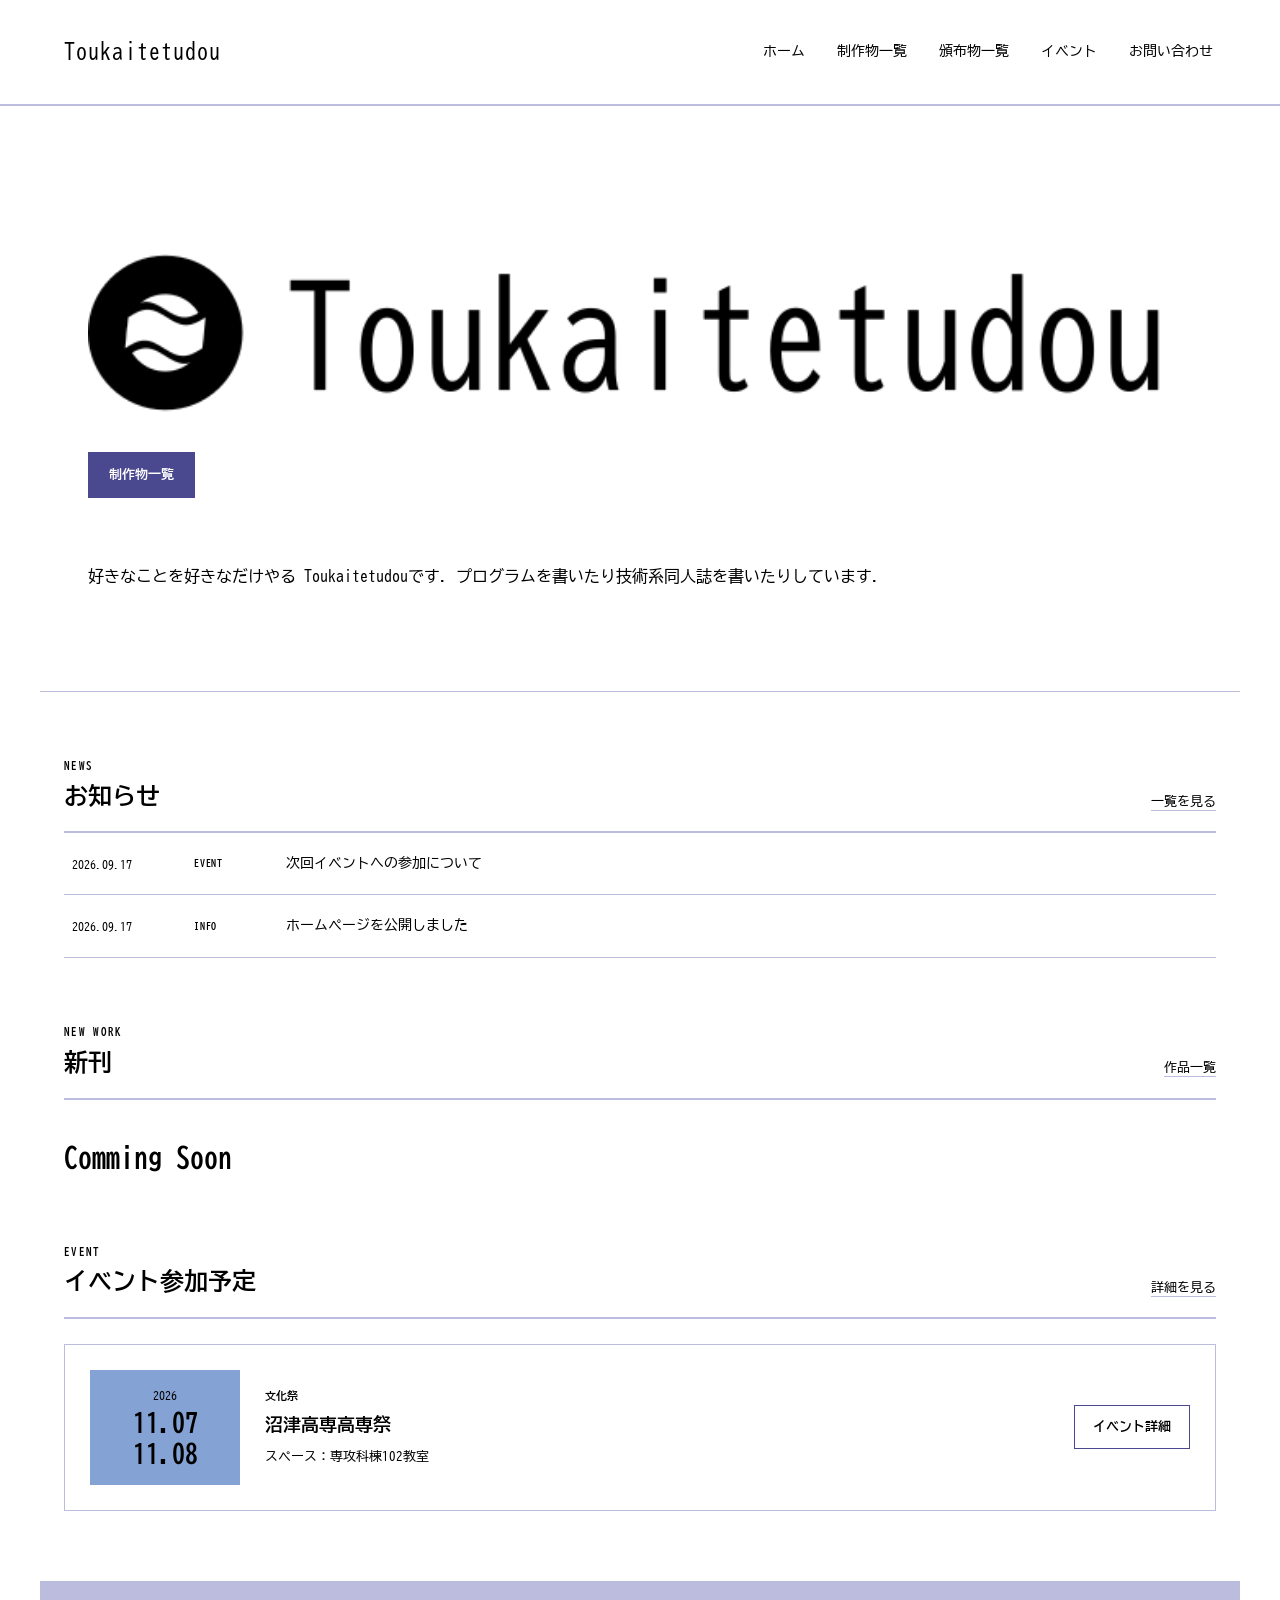
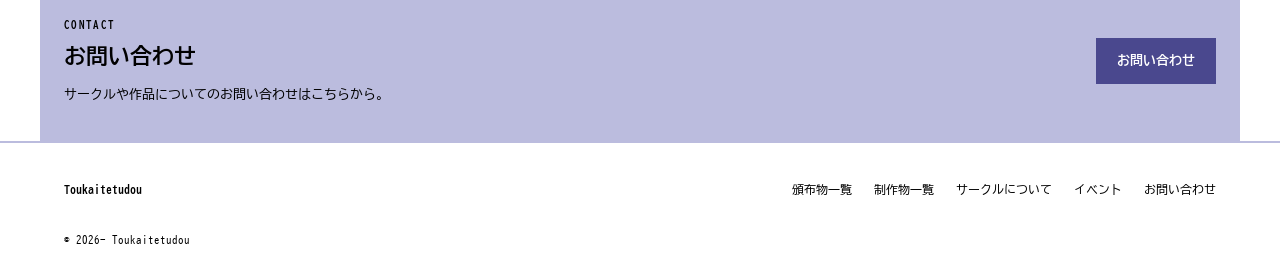
<file: index.html>
<!DOCTYPE html>
<html lang="ja">

<head>
	<meta charset="UTF-8">

	<meta name="viewport" content="width=device-width, initial-scale=1.0">

	<title>Toukaitetudou</title>

	<!-- 全ページ共通CSS -->
	<link rel="stylesheet" href="css/common.css">

	<!-- トップページ専用CSS -->
	<link rel="stylesheet" href="css/top.css">
	<link rel="preconnect" href="https://fonts.googleapis.com">
	<link rel="preconnect" href="https://fonts.gstatic.com" crossorigin>
	<link href="https://fonts.googleapis.com/css2?family=BIZ+UDGothic:wght@400;700&display=swap" rel="stylesheet">
</head>

<body>

	<!-- =========================================================
         ヘッダー
         共通部分
         ========================================================= -->

	<header class="site-header">
	</header>


	<!-- =========================================================
         メイン
         トップページ専用
         ========================================================= -->

	<main>


		<section class="hero">

			<div class="hero-inner">

				<div class="hero-text">

					<img class="hero-image" src="/Images/banner.png">
				<br>

					<a href="products.html" class="primary-button">
						制作物一覧
					</a>

				</div>
				<div class="hero-text">
					<p>好きなことを好きなだけやる Toukaitetudouです. プログラムを書いたり技術系同人誌を書いたりしています.</p>
				</div>
			</div>
		</section>


		<!-- =====================================================
             お知らせ
             トップページ専用
             ===================================================== -->

		<section class="home-section">

			<div class="section-heading">

				<div>
					<div class="section-label">
						NEWS
					</div>

					<h2>
						お知らせ
					</h2>
				</div>

				<a href="news.html" class="text-link">
					一覧を見る
				</a>

			</div>


			<div class="news-list">

				<a href="#" class="news-item">

					<time datetime="2026-09-17">
						2026.09.17
					</time>

					<span class="news-category">
						EVENT
					</span>

					<span class="news-title">
						次回イベントへの参加について
					</span>

				</a>


				<a href="#" class="news-item">

					<time datetime="2026-09-17">
						2026.09.17
					</time>

					<span class="news-category">
						INFO
					</span>

					<span class="news-title">
						ホームページを公開しました
					</span>

				</a>

			</div>

		</section>


		<!-- =====================================================
             新刊
             トップページ専用
             ===================================================== -->

		<section class="home-section">

			<div class="section-heading">

				<div>
					<div class="section-label">
						NEW WORK
					</div>

					<h2>
						新刊
					</h2>
				</div>

				<a href="products.html" class="text-link">
					作品一覧
				</a>

			</div>


			<article class="featured-work">
				<h3>Comming Soon</h3>
			</article>

		</section>


		<!-- =====================================================
             イベント
             ===================================================== -->

		<section class="home-section">

			<div class="section-heading">

				<div>
					<div class="section-label">
						EVENT
					</div>

					<h2>
						イベント参加予定
					</h2>
				</div>

				<a href="/Event/" class="text-link">
					詳細を見る
				</a>

			</div>


			<div class="event-card">

				<div class="event-date">
					<span>2026</span>
					<strong>11.07 11.08</strong>
				</div>

				<div class="event-content">

					<div class="event-category">
						文化祭
					</div>

					<h3>
						沼津高専高専祭
					</h3>

					<p>
						スペース：専攻科棟102教室
					</p>

				</div>

				<a href="/Event/2026091700.html" class="secondary-button">
					イベント詳細
				</a>

			</div>

		</section>


		<!-- =====================================================
             フッター前の案内
             ===================================================== -->

		<section class="contact-banner">

			<div>

				<div class="section-label">
					CONTACT
				</div>

				<h2>
					お問い合わせ
				</h2>

				<p>
					サークルや作品についてのお問い合わせはこちらから。
				</p>

			</div>

			<a href="contact.html" class="primary-button">
				お問い合わせ
			</a>

		</section>

	</main>


	<!-- =========================================================
         フッター
         共通部分
         ========================================================= -->

	<footer class="site-footer">
	</footer>


	<script type="text/javascript" src="js/common.js"></script>
</body>

</html>
</file>
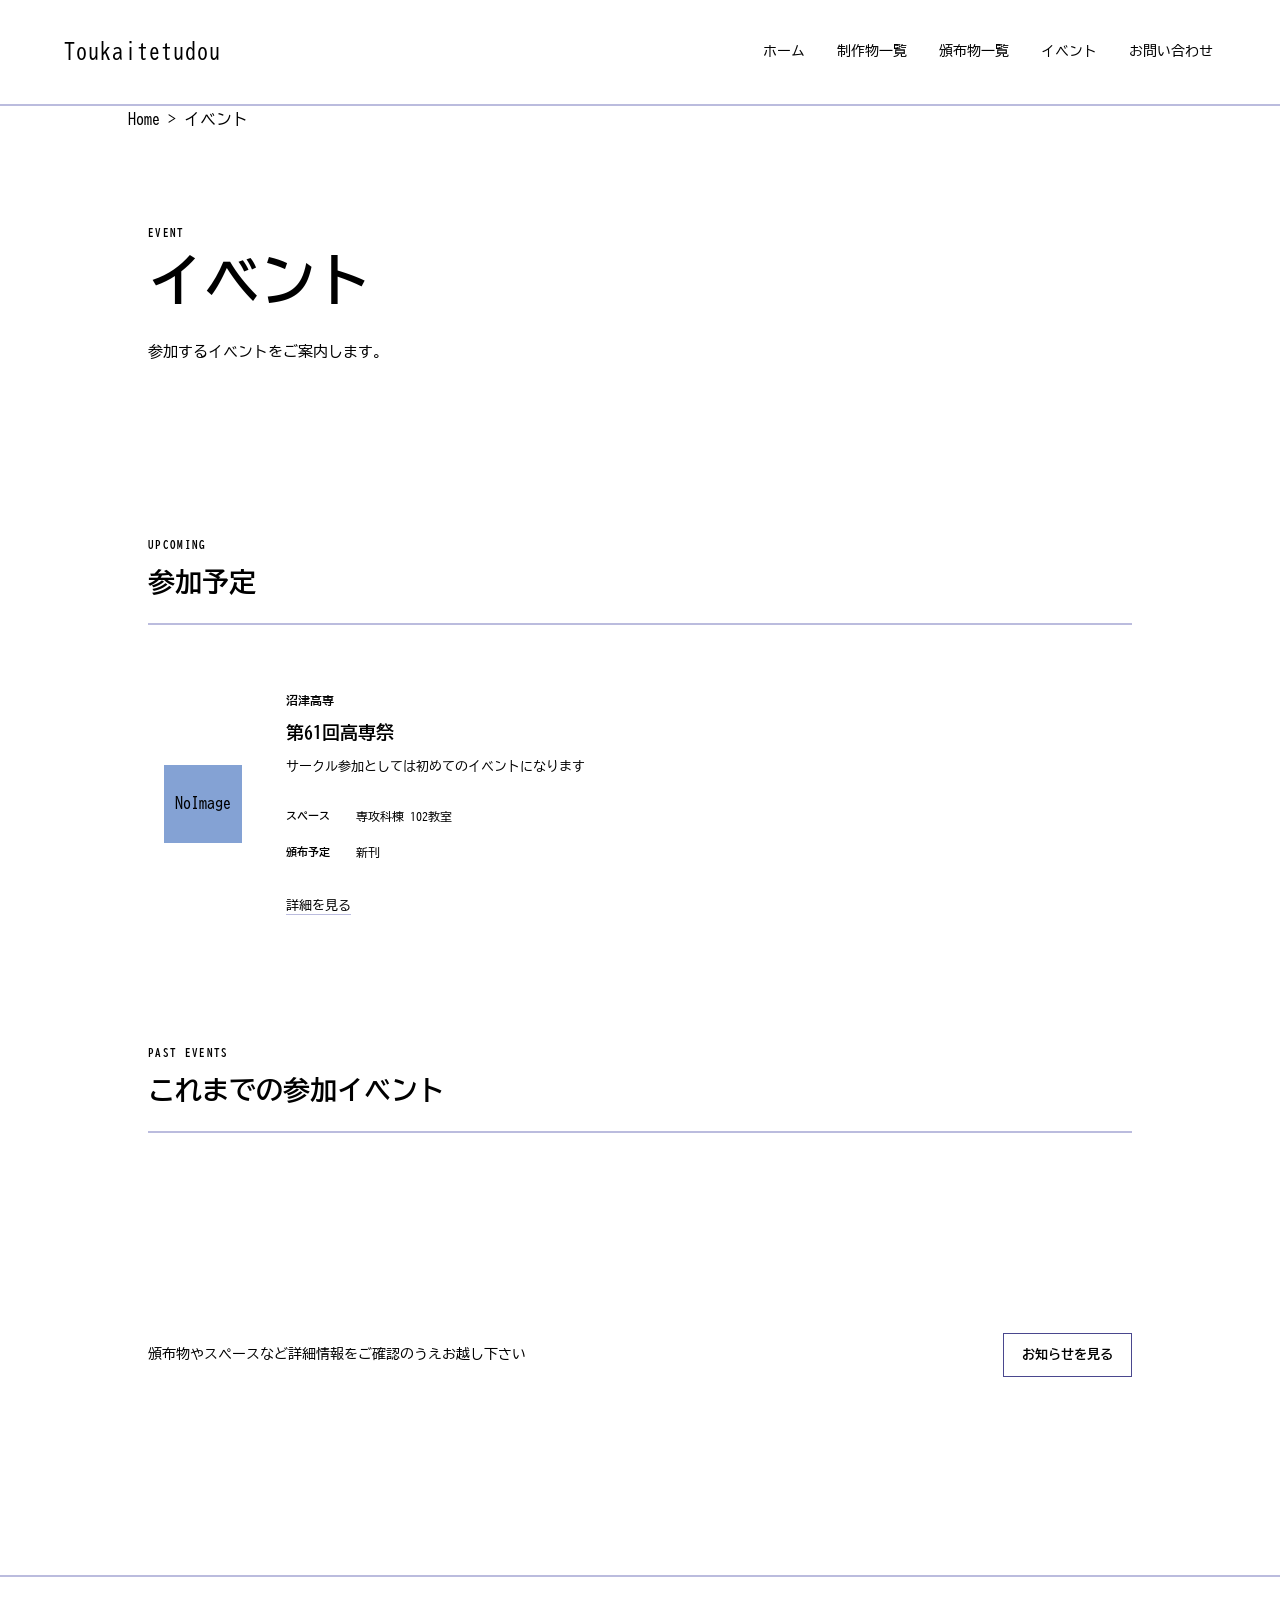
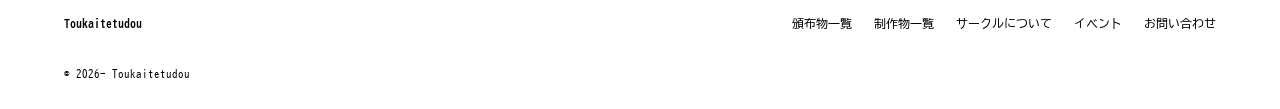
<file: Event/index.html>
<!DOCTYPE html>
<html lang="ja">

<head>
	<meta charset="UTF-8">

	<meta name="viewport" content="width=device-width, initial-scale=1.0">

	<title>Toukaitetudou</title>

	<!-- 全ページ共通CSS -->
	<link rel="stylesheet" href="/css/common.css">

	<!-- ページ専用CSS -->
	<link rel="stylesheet" href="/css/event.css">
	<link rel="preconnect" href="https://fonts.googleapis.com">
	<link rel="preconnect" href="https://fonts.gstatic.com" crossorigin>
	<link href="https://fonts.googleapis.com/css2?family=BIZ+UDGothic:wght@400;700&display=swap" rel="stylesheet">
</head>

<body>

	<!-- =========================================================
         ヘッダー
         共通部分
         ========================================================= -->

	<header class="site-header">
	</header>


	<!-- =========================================================
         メイン
         ページ専用
         ========================================================= -->

	<main>
		<div class="breadcrumb">
			<a href="/">Home</a>
			<span>></span>
			<span>イベント</span>
		</div>
		<!-- =========================================
         ページヘッダー
         ========================================= -->
		<section class="event-header">
			<div class="content-width">

				<p class="section-label">EVENT</p>

				<h1>イベント</h1>

				<p>
					参加するイベントをご案内します。
				</p>

			</div>
		</section>


		<!-- =========================================
         今後の参加予定
         ========================================= -->
		<section class="upcoming-events">

			<div class="content-width">

				<div class="section-heading">
					<p class="section-label">UPCOMING</p>
					<h2>参加予定</h2>
				</div>


				<div class="event-grid">
					<!-- イベントカード -->
					<article class="event-card">

						<div class="event-card-image">
							<img id="noimage">
						</div>

						<div class="event-card-body">

							<p class="event-card-place">
								沼津高専
							</p>

							<h3>
								第61回高専祭
							</h3>

							<p>
								サークル参加としては初めてのイベントになります
							</p>

							<dl>
								<div>
									<dt>スペース</dt>
									<dd>専攻科棟 102教室</dd>
								</div>

								<div>
									<dt>頒布予定</dt>
									<dd>新刊</dd>
								</div>
							</dl>

							<a href="2026091700.html" class="text-link">
								詳細を見る
							</a>

						</div>

					</article>

				</div>

			</div>

		</section>


		<!-- =========================================
         過去のイベント
         ========================================= -->
		<section class="past-events">

			<div class="content-width">

				<div class="section-heading">
					<p class="section-label">PAST EVENTS</p>
					<h2>これまでの参加イベント</h2>
				</div>


				<div class="past-event-list">
				</div>

			</div>

		</section>


		<!-- =========================================
         イベントに関する案内
         ========================================= -->
		<section class="event-information">

			<div class="content-width">

				<div class="information-box">

					<div>

						<p>
							頒布物やスペースなど詳細情報をご確認のうえお越し下さい
						</p>
					</div>

					<a href="news.html" class="secondary-button">
						お知らせを見る
					</a>

				</div>

			</div>

		</section>

	</main>


	<!-- =========================================================
         フッター
         共通部分
         ========================================================= -->

	<footer class="site-footer">
	</footer>


	<script type="text/javascript" src="/js/common.js"></script>
</body>

</html>
</file>
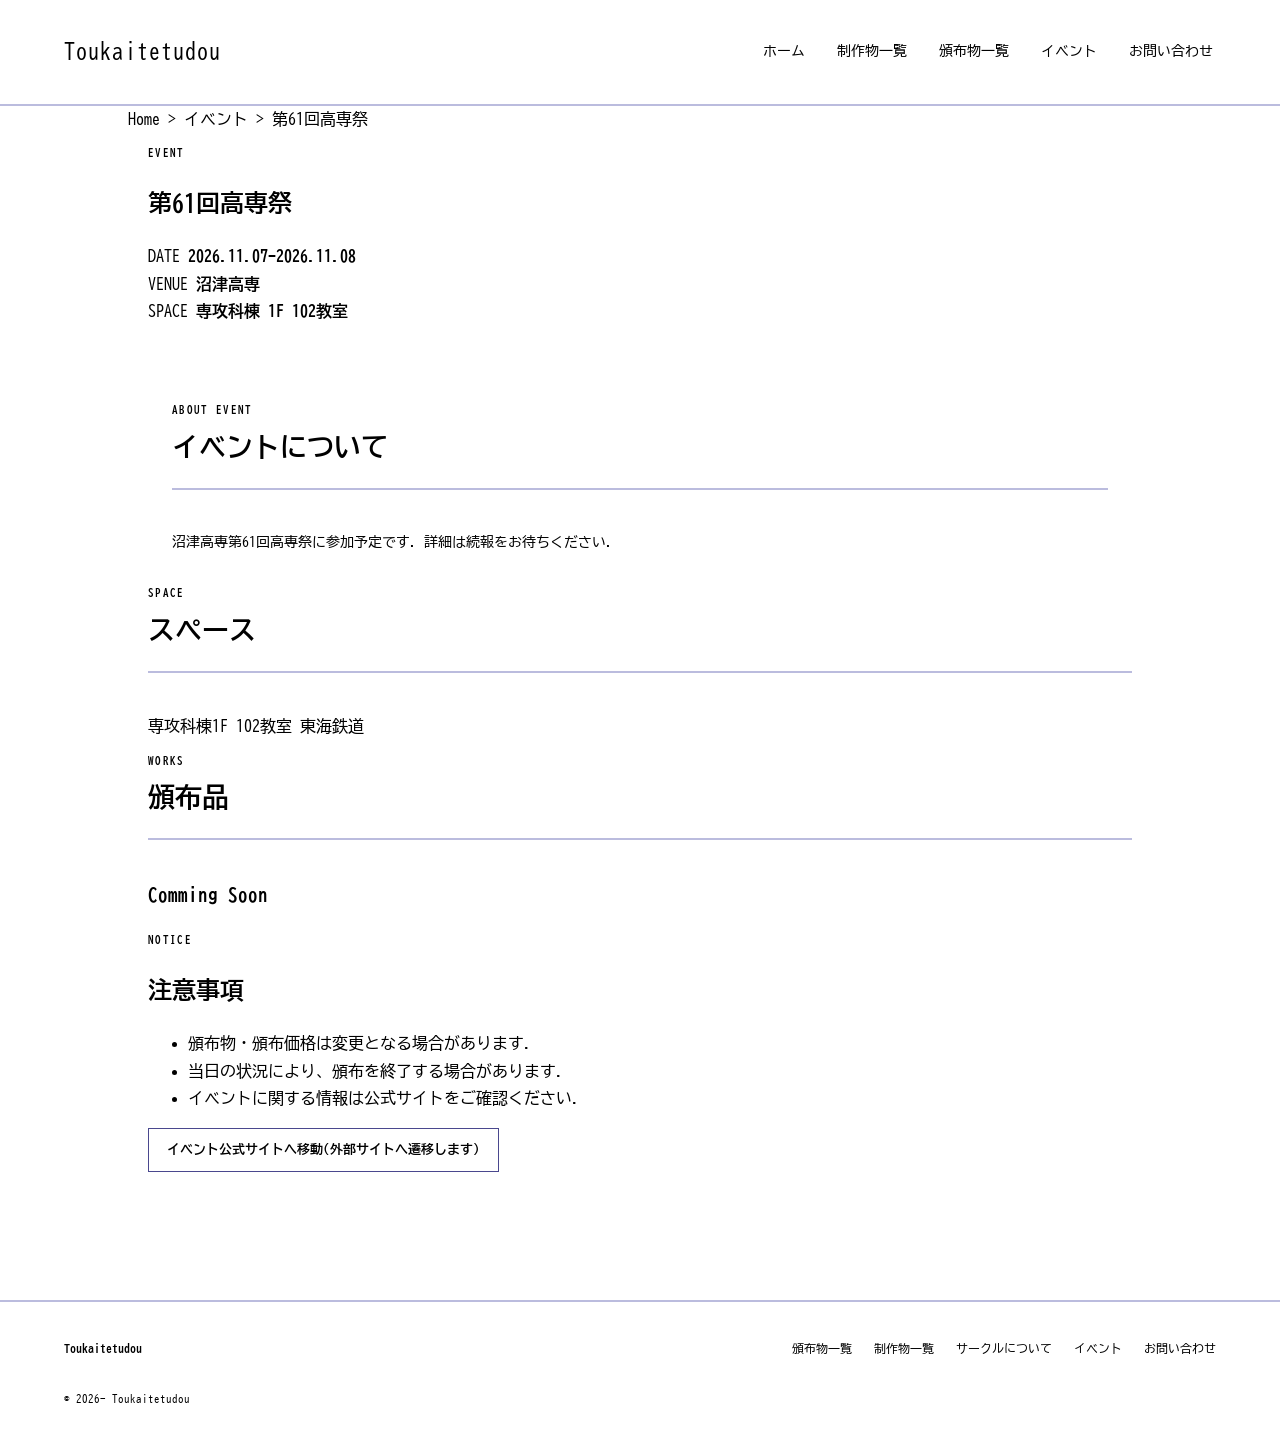
<file: Event/2026091700.html>
<!DOCTYPE html>
<html lang="ja">

<head>
	<meta charset="UTF-8">

	<meta name="viewport" content="width=device-width, initial-scale=1.0">

	<title>Toukaitetudou</title>

	<!-- 全ページ共通CSS -->
	<link rel="stylesheet" href="/css/common.css">

	<!-- ページ専用CSS -->
	<link rel="stylesheet" href="/css/event.css">
	<link rel="preconnect" href="https://fonts.googleapis.com">
	<link rel="preconnect" href="https://fonts.gstatic.com" crossorigin>
	<link href="https://fonts.googleapis.com/css2?family=BIZ+UDGothic:wght@400;700&display=swap" rel="stylesheet">
</head>

<body>

	<!-- =========================================================
         ヘッダー
         共通部分
         ========================================================= -->

	<header class="site-header">
	</header>



	<main>
		<div class="breadcrumb">
			<a href="/">Home</a>
			<span>></span>
			<a href="/Event/">イベント</a>
			<span>></span>
			<span>第61回高専祭</span>
		</div>
		<!-- =========================================
         ページヘッダー
         ========================================= -->
		

    <!-- =========================================
         イベントヘッダー
         ========================================= -->
    <section class="event-hero">

        <div class="content-width">

            <p class="section-label">EVENT</p>

            <div class="event-hero-layout">

                <!-- イベント名 -->
                <div class="event-title">
                    <h1>
                        第61回高専祭
                    </h1>

                </div>

            </div>

        </div>

    </section>


    <!-- =========================================
         基本情報
         ========================================= -->
    <section class="event-summary">

        <div class="content-width">

            <div class="event-summary-grid">

                <div class="summary-item">

                    <span class="summary-label">
                        DATE
                    </span>

                    <strong>
                        2026.11.07-2026.11.08
                    </strong>

                </div>


                <div class="summary-item">

                    <span class="summary-label">
                        VENUE
                    </span>

                    <strong>
                        沼津高専
                    </strong>

                </div>


                <div class="summary-item">

                    <span class="summary-label">
                        SPACE
                    </span>

                    <strong>
                        専攻科棟 1F 102教室
                    </strong>

                </div>

            </div>

        </div>

    </section>


    <!-- =========================================
         イベントについて
         ========================================= -->
    <section class="event-section">

        <div class="content-width">

            <div class="section-heading">

                <p class="section-label">
                    ABOUT EVENT
                </p>

                <h2>
                    イベントについて
                </h2>

            </div>


            <div class="event-description">

                <p>
                    沼津高専第61回高専祭に参加予定です.
					詳細は続報をお待ちください.
                </p>

            </div>

        </div>

    </section>


    <!-- =========================================
         スペース情報
         ========================================= -->
    <section class="space-section">

        <div class="content-width">

            <div class="section-heading">

                <p class="section-label">
                    SPACE
                </p>

                <h2>
                    スペース
                </h2>

            </div>


            <div class="space-layout">

                <!-- スペース図 -->
                <div class="space-map">

                    <div class="space-map-inner">

                        <span class="space-hall">
                            専攻科棟1F
                        </span>

                        <span class="space-position">
                            102教室
						</span>

                        <span class="space-label">
                            東海鉄道
                        </span>

                    </div>

                </div>

            </div>

        </div>

    </section>


    <!-- =========================================
         頒布予定
         ========================================= -->
    <section class="works-section">

        <div class="content-width">

            <div class="section-heading">

                <p class="section-label">
                    WORKS
                </p>

                <h2>
                    頒布品
                </h2>

            </div>

<h3>Comming Soon</h3>
			

        </div>

    </section>


    <!-- =========================================
         注意事項
         ========================================= -->
    <section class="notice-section">

        <div class="content-width">

            <div class="notice-box">

                <p class="section-label">
                    NOTICE
                </p>

                <h2>
                    注意事項
                </h2>

                <ul>
                    <li>
                        頒布物・頒布価格は変更となる場合があります.
                    </li>
                    <li>
                        当日の状況により、頒布を終了する場合があります.
                    </li>
                    <li>
                        イベントに関する情報は公式サイトをご確認ください.
                    </li>
                </ul>

                <a href="https://fes.sohgiken.net/" target="_blank"
                   class="secondary-button">
				   イベント公式サイトへ移動<br class="nopc">(外部サイトへ遷移します)
                </a>

            </div>

        </div>

    </section>
	</main>


	<!-- =========================================================
         フッター
         共通部分
         ========================================================= -->

	<footer class="site-footer">
	</footer>


	<script type="text/javascript" src="/js/common.js"></script>
</body>

</html>
</file>
<file: css/common.css>
/* =============================================================
   共通カラーパレット
   ============================================================= */

:root {
	--black: #000000;
	--white: #FFFFFF;
	--light: #BBBCDE;
	--blue: #84A2D4;
	--purple: #4A488E;
}


/* =============================================================
   基本設定
   ============================================================= */

* {
	box-sizing: border-box;
}

html {
	margin: 0;
	padding: 0;
}

body {
	margin: 0;

	background: var(--white);
	color: var(--black);

	font-family:"BIZ UDGothic",
		sans-serif;

	line-height: 1.7;
}

a {
	color: var(--black);
	text-decoration: none;
}

.content-width {
    width: min(1100px, calc(100% - 40px));
    margin-inline: auto;
}

.noimage-text{
	aspect-ratio: 1/1;
	background-color: var(--blue);
	display: flex;
	padding: 10%;
	justify-self: center;
	align-items: center;
	text-align: center;
}

.nopc{
	display: none;
}

/* =============================================================
   ヘッダー
   ============================================================= */

.site-header {
	border-bottom: 2px solid var(--light);
	background: var(--white);
}

.site-header-inner {
	max-width: 1200px;
	min-height: 72px;

	margin: 0 auto;
	padding: 0 24px;

	display: flex;
	align-items: center;
	justify-content: space-between;

	gap: 32px;
}

.site-logo {
	font-size: 22px;
	font-weight: 700;
	letter-spacing: 0.05em;
}

.site-navigation {
	display: flex;
	align-items: center;
	gap: 26px;
}

.site-navigation a {
	padding: 8px 3px;
	font-size: 14px;
}

.site-navigation a:hover {
	text-decoration: underline;
	text-decoration-color: var(--purple);
	text-decoration-thickness: 2px;
}


/* =============================================================
   セクション共通
   ============================================================= */

.section-label {
	margin-bottom: 4px;

	font-size: 11px;
	font-weight: 700;
	letter-spacing: 0.12em;
}


/* =============================================================
   ボタン
   ============================================================= */

.primary-button {
	display: inline-block;

	padding: 11px 20px;

	background: var(--purple);
	color: var(--white);

	font-size: 13px;
	font-weight: 700;

	border: 1px solid var(--purple);
}

.primary-button:hover {
	background: var(--blue);
	color: var(--black);
	border-color: var(--blue);
}


.secondary-button {
	display: inline-block;

	padding: 10px 18px;

	background: var(--white);
	color: var(--black);

	border: 1px solid var(--purple);

	font-size: 13px;
	font-weight: 700;
}

.secondary-button:hover {
	background: var(--blue);
}


/* =============================================================
   テキストリンク
   ============================================================= */

.text-link {
	font-size: 13px;

	text-decoration: underline;
	text-decoration-color: var(--light);
	text-underline-offset: 4px;
}

.text-link:hover {
	text-decoration-color: var(--purple);
}


/* =============================================================
   フッター
   ============================================================= */

.site-footer {
	border-top: 2px solid var(--light);
	background: var(--white);
}

.site-footer-inner {
	max-width: 1200px;

	margin: 0 auto;
	padding: 32px 24px;

	display: flex;
	justify-content: space-between;
	gap: 30px;
}

.site-footer p {
	margin: 4px 0 0;
	font-size: 12px;
}

.footer-links {
	display: flex;
	gap: 22px;

	font-size: 12px;
}

.footer-links a:hover {
	text-decoration: underline;
}

.copyright {
	max-width: 1200px;

	margin: 0 auto;
	padding: 0 24px 25px;

	font-size: 11px;
}

#biz-udgothic-regular {
	font-family: "BIZ UDGothic", sans-serif;
	font-weight: 400;
	font-style: normal;
}


/* =============================================================
   共通レスポンシブ
   ============================================================= */

@media (max-width: 750px) {

	.site-header-inner {
		min-height: auto;

		padding-top: 18px;
		padding-bottom: 18px;

		align-items: flex-start;
		flex-direction: column;

		gap: 12px;
	}

	.site-navigation {
		width: 100%;

		gap: 18px;
		flex-wrap: wrap;
		overflow-x: auto;
	}

	.site-navigation a {
		white-space: nowrap;
	}

	.site-footer-inner {
		align-items: flex-start;
		flex-direction: column;
	}

	.footer-links {
		flex-wrap: wrap;
	}
	.nopc{
		display: block;
	}
}
</file>
<file: css/top.css>
/* =============================================================
   トップページ
   ============================================================= */


/* =============================================================
   メインビジュアル
   ============================================================= */

.hero {
    border-bottom: 1px solid var(--light);
    max-width: 1200px;

    margin: 0 auto;
    padding: 65px 24px 0;
}

.hero-inner {

    min-height: 520px;

    padding: 60px 24px;
    gap: 50px;
	
    display: center;
}

.hero-text {
    padding: 20px 0;
}

.hero-label {
    margin-bottom: 12px;

    font-size: 12px;
    font-weight: 700;
    letter-spacing: 0.15em;
}

.hero h1 {
    margin: 0;

    font-size: 48px;
    line-height: 1.25;
    letter-spacing: 0.06em;
}

.hero p {
    margin: 22px 0 0;

    font-size: 16px;
    line-height: 2;
}

.hero .primary-button {
    margin-top: 28px;
}

.hero-image{
	width: 100%;
	align-self: center;
}


/* =============================================================
   トップページ共通セクション
   ============================================================= */

.home-section {
    max-width: 1200px;

    margin: 0 auto;
    padding: 65px 24px 0;
}

.section-heading {
    padding-bottom: 18px;

    border-bottom: 2px solid var(--light);

    display: flex;
    justify-content: space-between;
    align-items: flex-end;

    gap: 20px;
}

.section-heading h2 {
    margin: 0;

    font-size: 24px;
    line-height: 1.4;
}


/* =============================================================
   お知らせ
   ============================================================= */

.news-list {
    border-bottom: 1px solid var(--light);
}

.news-item {
    min-height: 62px;

    padding: 14px 8px;

    border-bottom: 1px solid var(--light);

    display: grid;
    grid-template-columns: 110px 80px 1fr;
    align-items: center;

    gap: 12px;

    font-size: 13px;
}

.news-item:last-child {
    border-bottom: 0;
}

.news-item:hover {
    background: var(--light);
}

.news-item time {
    font-size: 12px;
}

.news-category {
    font-size: 10px;
    font-weight: 700;
    letter-spacing: 0.08em;
}

.news-title {
    font-size: 14px;
}


/* =============================================================
   新刊
   ============================================================= */

.featured-work {
    display: grid;
    grid-template-columns: 0.9fr 1.1fr;
    gap: 42px;

    padding-top: 28px;
}

.featured-work-image {
    min-height: 430px;

    background: var(--blue);

    display: flex;
    align-items: center;
    justify-content: center;

    font-size: 14px;
    font-weight: 700;
}

.featured-work-content {
    padding: 15px 0;
}

.work-category {
    font-size: 11px;
    font-weight: 700;
    letter-spacing: 0.08em;
}

.featured-work h3 {
    margin: 8px 0 0;

    font-size: 28px;
    line-height: 1.5;
}

.work-lead {
    margin: 18px 0 0;

    font-size: 15px;
    font-weight: 700;
    line-height: 1.9;
}

.work-description {
    margin: 18px 0 0;

    font-size: 13px;
    line-height: 1.9;
}

.work-meta {
    margin-top: 20px;

    padding: 10px 14px;

    background: var(--light);

    display: inline-block;

    font-size: 12px;
}

.featured-work .primary-button {
    display: block;

    width: fit-content;

    margin-top: 28px;
}


/* =============================================================
   サークル紹介
   ============================================================= */

.about-preview {
    display: grid;
    grid-template-columns: 1fr 1fr;
    gap: 42px;

    padding: 30px;

    background: var(--light);
}

.about-preview-image {
    min-height: 300px;

    background: var(--blue);

    display: flex;
    align-items: center;
    justify-content: center;

    font-size: 13px;
    font-weight: 700;
}

.about-preview-content {
    padding: 12px 10px;
}

.about-preview h2 {
    margin: 4px 0 0;

    font-size: 24px;
}

.about-preview p {
    margin: 18px 0 0;

    font-size: 13px;
    line-height: 1.9;
}

.about-preview .secondary-button {
    margin-top: 25px;
}


/* =============================================================
   イベント
   ============================================================= */

.event-card {
    margin-top: 25px;
    padding: 25px;

    border: 1px solid var(--light);

    display: grid;
    grid-template-columns: 150px 1fr auto;
    align-items: center;

    gap: 25px;
}

.event-date {
    padding: 15px;

    background: var(--blue);

    text-align: center;
}

.event-date span {
    display: block;

    font-size: 12px;
}

.event-date strong {
    display: block;

    margin-top: 2px;

    font-size: 26px;
    line-height: 1.2;
}

.event-category {
    font-size: 11px;
    font-weight: 700;
}

.event-content h3 {
    margin: 4px 0 0;

    font-size: 18px;
}

.event-content p {
    margin: 6px 0 0;

    font-size: 13px;
}


/* =============================================================
   問い合わせ
   ============================================================= */

.contact-banner {
    max-width: 1200px;

    margin: 70px auto 0;
    padding: 35px 24px;

    background: var(--light);

    display: flex;
    align-items: center;
    justify-content: space-between;

    gap: 30px;
}

.contact-banner h2 {
    margin: 0;

    font-size: 22px;
}

.contact-banner p {
    margin: 8px 0 0;

    font-size: 13px;
}


/* =============================================================
   トップページ レスポンシブ
   ============================================================= */

@media (max-width: 750px) {

    .hero-inner {
        min-height: auto;

        padding-top: 40px;
        padding-bottom: 40px;

        grid-template-columns: 1fr;
    }

    .hero h1 {
        font-size: 38px;
    }


    .news-item {
        grid-template-columns: 90px 65px 1fr;
    }

    .featured-work {
        grid-template-columns: 1fr;
    }

    .featured-work-image {
        min-height: 350px;
    }

    .about-preview {
        grid-template-columns: 1fr;
    }

    .event-card {
        grid-template-columns: 110px 1fr;
    }

    .event-card .secondary-button {
        grid-column: 1 / -1;
        text-align: center;
    }

    .contact-banner {
        align-items: flex-start;
        flex-direction: column;
    }
}


@media (max-width: 500px) {

    .home-section {
        padding-top: 50px;
    }

    .section-heading {
        align-items: flex-start;
        flex-direction: column;
    }

    .news-item {
        grid-template-columns: 1fr;
        gap: 3px;
    }

    .featured-work-image {
        min-height: 280px;
    }

    .event-card {
        grid-template-columns: 1fr;
    }

    .event-date {
        width: 120px;
    }

    .event-card .secondary-button {
        grid-column: auto;
    }
}
</file>
<file: css/event.css>
main {
	margin: 0 10% 10% 10%;
}
/* =========================================
   ページヘッダー
   ========================================= */

.event-header {
    padding: 80px 0 70px;

    border-bottom: 1px solid var(--color-light-purple);
}

.event-header h1 {
    margin: 0;

    font-size: clamp(2.2rem, 5vw, 3.5rem);
    line-height: 1.2;
}

.event-header p:last-child {
    margin: 25px 0 0;

    max-width: 600px;

    font-size: 0.95rem;
}

.event-section {
    max-width: 1200px;

    margin: 0 auto;
    padding: 65px 24px 0;
}

.section-heading {
    padding-bottom: 18px;

    border-bottom: 2px solid var(--light);


    gap: 20px;
}
/* =========================================
   セクション
   ========================================= */

.next-event,
.upcoming-events,
.past-events {
    padding: 90px 0;
}

.section-heading {
    margin-bottom: 40px;
}

.section-heading h2 {
    margin: 0;

    font-size: 1.7rem;
}


/* =========================================
   次回イベント
   ========================================= */

.next-event-card {
    display: grid;

    grid-template-columns: 260px 1fr;

    border: 1px solid var(--color-black);
}


/*
 * 日付を大きく見せる領域
 *
 * #84A2D4
 * 「イベント」という活動そのものを
 * 視覚的に強調するために使用
 */
.next-event-visual {
    min-height: 350px;

    padding: 40px;

    background: var(--color-blue);

    display: flex;
    flex-direction: column;

    align-items: center;
    justify-content: center;

    text-align: center;
}

.visual-month {
    font-size: 0.8rem;
    font-weight: 700;
    letter-spacing: 0.2em;
}

.visual-day {
    margin: 10px 0;

    font-size: 6rem;
    line-height: 0.9;
}

.visual-week {
    font-size: 0.8rem;
    letter-spacing: 0.25em;
}


/* =========================================
   次回イベント本文
   ========================================= */

.next-event-content {
    padding: 45px 50px;
}

.event-status {
    display: inline-block;

    padding: 4px 12px;

    background: var(--color-light-purple);

    font-size: 0.75rem;
    font-weight: 700;
}

.next-event-content h3 {
    margin: 18px 0 5px;

    font-size: 1.8rem;
}

.event-place {
    margin: 0;

    font-size: 0.85rem;
    font-weight: 700;
}

.event-description {
    max-width: 650px;

    margin: 25px 0 30px;

    font-size: 0.9rem;
}


/* =========================================
   イベント詳細情報
   ========================================= */

.event-details {
    display: flex;

    margin-bottom: 30px;

    border-top: 1px solid var(--color-light-purple);
    border-bottom: 1px solid var(--color-light-purple);
}

.event-details div {
    min-width: 180px;

    padding: 13px 20px;

    border-right: 1px solid var(--color-light-purple);
}

.event-details div:first-child {
    padding-left: 0;
}

.event-details div:last-child {
    border-right: none;
}

.event-details span {
    display: block;

    margin-bottom: 3px;

    color: var(--color-purple);

    font-size: 0.65rem;
    font-weight: 700;
    letter-spacing: 0.12em;
}

.event-details strong {
    font-size: 0.85rem;
}


/* =========================================
   今後のイベント
   ========================================= */

.event-grid {
    gap: 25px;
}


/*
 * イベントカード
 */
.event-card {
    display: grid;

    grid-template-columns: 110px 1fr;

    border: 1px solid var(--color-light-purple);
}


/*
 * 日付部分
 */
.event-card-date {
    padding: 25px 15px;

    background: var(--color-light-purple);

    display: flex;
    flex-direction: column;

    align-items: center;
    justify-content: center;

    text-align: center;
}

.event-card-date span {
    font-size: 0.7rem;
    font-weight: 700;
}

.event-card-date strong {
    margin: 5px 0;

    font-size: 2.8rem;
    line-height: 1;
}

.event-card-date small {
    font-size: 0.65rem;
    letter-spacing: 0.15em;
}

.event-card-image{
    display: flex;
    flex-direction: column;

    align-items: center;
    justify-content: center;

    text-align: center;
}

.event-card-image img{
	width: 85px;
	height: 85px;
}


/* =========================================
   イベントカード本文
   ========================================= */

.event-card-body {
    padding: 25px 28px;
}

.event-card-place {
    margin: 0;

    color: var(--color-purple);

    font-size: 0.75rem;
    font-weight: 700;
}

.event-card h3 {
    margin: 8px 0;

    font-size: 1.1rem;
}

.event-card-body > p:not(.event-card-place) {
    margin: 0 0 20px;

    font-size: 0.8rem;
}


/* イベント情報 */
.event-card dl {
    margin: 0 0 20px;

    border-top: 1px solid var(--color-light-purple);
}

.event-card dl div {
    display: flex;

    padding: 8px 0;

    border-bottom: 1px solid var(--color-light-purple);
}

.event-card dt {
    width: 70px;

    color: var(--color-purple);

    font-size: 0.7rem;
    font-weight: 700;
}

.event-card dd {
    margin: 0;

    font-size: 0.75rem;
}


/* =========================================
   過去イベント
   ========================================= */

.past-events {
    padding-top: 0;
}

.past-event-list {
    border-top: 1px solid var(--color-black);
}

.past-event {
    display: grid;

    grid-template-columns: 150px 1fr 30px;

    align-items: center;

    min-height: 75px;

    padding: 12px 15px;

    border-bottom: 1px solid var(--color-light-purple);

    color: var(--color-black);
    text-decoration: none;

    transition: background-color 0.2s ease;
}

.past-event:hover {
    background: var(--color-light-purple);
}

.past-event time {
    font-size: 0.8rem;
}

.past-event-name {
    display: flex;
    align-items: baseline;

    gap: 20px;
}

.past-event-name strong {
    font-size: 0.9rem;
}

.past-event-name span {
    font-size: 0.75rem;
}

.past-event-arrow {
    color: var(--color-purple);

    font-size: 1.2rem;
}


/* =========================================
   案内
   ========================================= */

.event-information {
    padding: 70px 0;

    background: var(--color-blue);
}

.information-box {
    display: flex;

    align-items: center;
    justify-content: space-between;

    gap: 40px;
}

.information-box h2 {
    margin: 0 0 8px;

    font-size: 1.4rem;
}

.information-box p:not(.section-label) {
    margin: 0;

    font-size: 0.85rem;
}


/* =========================================
   レスポンシブ
   ========================================= */

@media (max-width: 800px) {

    .next-event-card {
        grid-template-columns: 1fr;
    }

    .next-event-visual {
        min-height: 230px;
    }

    .visual-day {
        font-size: 4.5rem;
    }

    .next-event-content {
        padding: 30px;
    }

    .event-grid {
        grid-template-columns: 1fr;
    }

    .information-box {
        align-items: flex-start;
        flex-direction: column;
    }
}


@media (max-width: 600px) {

    .event-header {
        padding: 60px 0 50px;
    }

    .next-event,
    .upcoming-events {
        padding: 60px 0;
    }

    .event-details {
        display: block;
    }

    .event-details div {
        width: 100%;
        min-width: 0;

        padding: 10px 0;

        border-right: none;
        border-bottom: 1px solid var(--color-light-purple);
    }

    .event-details div:last-child {
        border-bottom: none;
    }

    .event-card {
        grid-template-columns: 85px 1fr;
    }

    .event-card-date strong {
        font-size: 2.2rem;
    }

    .event-card-body {
        padding: 20px;
    }

    .past-event {
        grid-template-columns: 90px 1fr 20px;
    }

    .past-event-name {
        display: block;
    }

    .past-event-name span {
        display: block;
        margin-top: 2px;
    }
}
</file>
